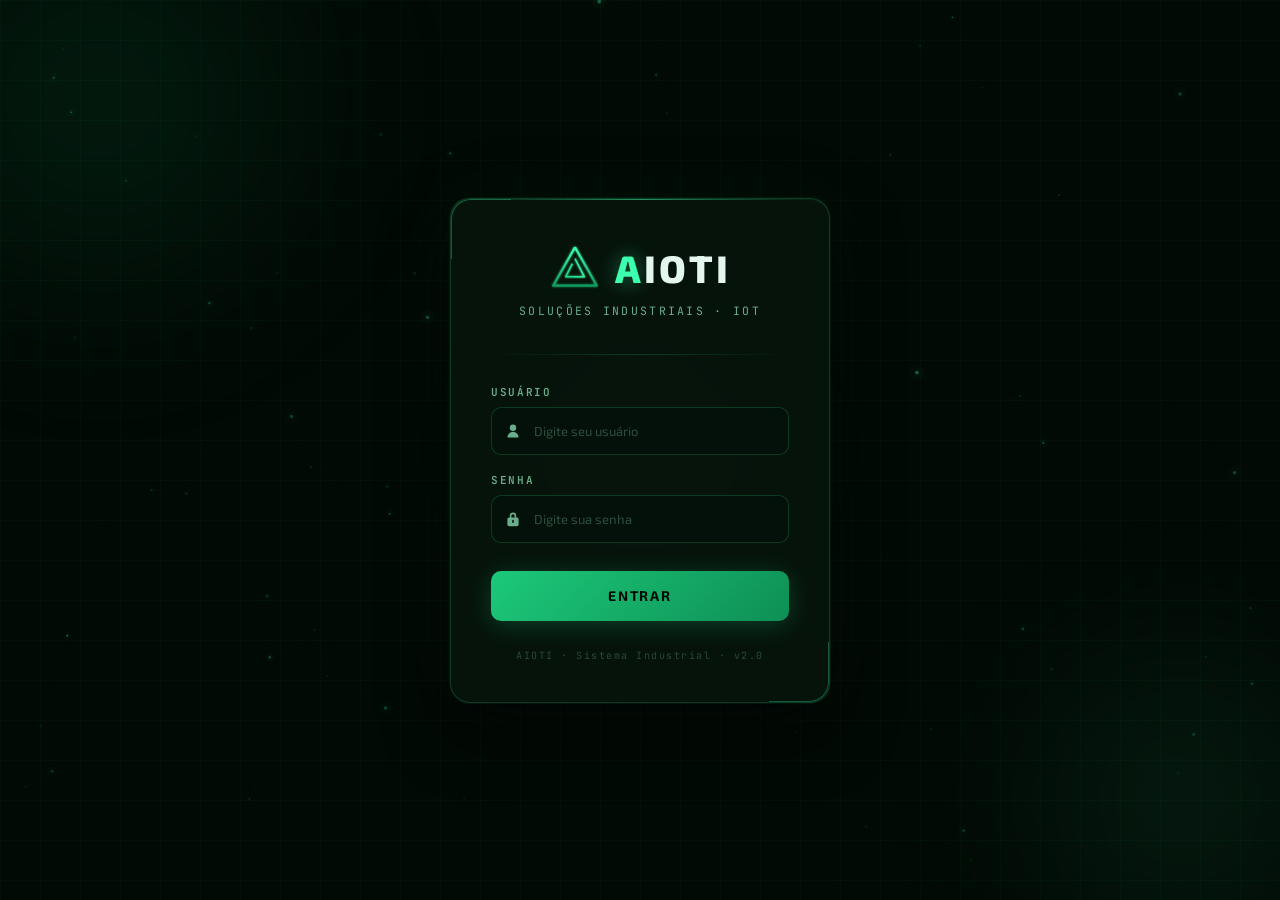
<file: index.html>
<!DOCTYPE html>
<html lang="pt-BR">
<head>
  <meta charset="UTF-8" />
  <title>Login • AIOTI</title>
  <meta name="viewport" content="width=device-width, initial-scale=1.0, user-scalable=no" />
  <link rel="stylesheet" href="css/login.css" />
</head>

<body class="login-page">

  <!-- Animated background canvas -->
  <canvas id="bgCanvas"></canvas>

  <!-- Overlays -->
  <div class="grid-overlay"></div>
  <div class="scanline"></div>
  <div class="orb orb-1"></div>
  <div class="orb orb-2"></div>
  <div class="orb orb-3"></div>

  <div class="login-container">
    <div class="login-card">

      <!-- Corner accent -->
      <div class="corner-br"></div>

      <!-- ── LOGO ── -->
      <div class="logo-area">

        <!-- SVG AIOTI Triangle Logo (animated) -->
        <svg class="logo-svg" viewBox="0 0 100 100" fill="none" xmlns="http://www.w3.org/2000/svg">
          <defs>
            <linearGradient id="triGrad" x1="50" y1="10" x2="50" y2="90" gradientUnits="userSpaceOnUse">
              <stop offset="0%"   stop-color="#3dffb0"/>
              <stop offset="100%" stop-color="#0e8f55"/>
            </linearGradient>
            <linearGradient id="triGrad2" x1="20" y1="90" x2="80" y2="90" gradientUnits="userSpaceOnUse">
              <stop offset="0%"   stop-color="#1cc97a"/>
              <stop offset="100%" stop-color="#3dffb0"/>
            </linearGradient>
            <filter id="glow">
              <feGaussianBlur stdDeviation="2.5" result="blur"/>
              <feMerge>
                <feMergeNode in="blur"/>
                <feMergeNode in="SourceGraphic"/>
              </feMerge>
            </filter>
            <filter id="glowStrong">
              <feGaussianBlur stdDeviation="4" result="blur"/>
              <feMerge>
                <feMergeNode in="blur"/>
                <feMergeNode in="SourceGraphic"/>
              </feMerge>
            </filter>
          </defs>

          <!-- Outer triangle outline -->
          <polygon
            points="50,8 92,82 8,82"
            stroke="url(#triGrad)"
            stroke-width="4"
            fill="none"
            filter="url(#glow)"
            stroke-linejoin="round"
          >
            <animate attributeName="stroke-dasharray"
              from="0 300" to="300 0"
              dur="1.2s" begin="0.1s"
              fill="freeze" calcMode="spline"
              keySplines="0.4 0 0.2 1"/>
            <animate attributeName="opacity"
              values="0.7;1;0.7" dur="3s"
              begin="1.3s" repeatCount="indefinite"/>
          </polygon>

          <!-- Inner triangle (inverted notch) -->
          <polygon
            points="50,30 68,65 32,65"
            fill="none"
            stroke="url(#triGrad2)"
            stroke-width="3"
            stroke-linejoin="round"
            filter="url(#glow)"
          >
            <animate attributeName="stroke-dasharray"
              from="0 200" to="200 0"
              dur="0.9s" begin="0.7s"
              fill="freeze" calcMode="spline"
              keySplines="0.4 0 0.2 1"/>
          </polygon>

          <!-- Center dot pulse -->
          <circle cx="50" cy="50" r="3.5" fill="#3dffb0" filter="url(#glowStrong)" opacity="0">
            <animate attributeName="opacity" values="0;1" dur="0.3s" begin="1.4s" fill="freeze"/>
            <animate attributeName="r" values="3.5;5;3.5" dur="2s" begin="1.7s" repeatCount="indefinite"/>
          </circle>

          <!-- Bottom base line glow -->
          <line x1="8" y1="82" x2="92" y2="82"
            stroke="url(#triGrad2)" stroke-width="2.5"
            stroke-linecap="round"
            filter="url(#glow)"
            opacity="0"
          >
            <animate attributeName="opacity" values="0;0.8" dur="0.4s" begin="1s" fill="freeze"/>
            <animate attributeName="opacity" values="0.8;0.4;0.8" dur="2.5s" begin="1.5s" repeatCount="indefinite"/>
          </line>

          <!-- Vertex dots -->
          <circle cx="50" cy="8" r="2.5" fill="#3dffb0" opacity="0">
            <animate attributeName="opacity" values="0;1" dur="0.3s" begin="1.2s" fill="freeze"/>
          </circle>
          <circle cx="92" cy="82" r="2.5" fill="#1cc97a" opacity="0">
            <animate attributeName="opacity" values="0;1" dur="0.3s" begin="1.25s" fill="freeze"/>
          </circle>
          <circle cx="8" cy="82" r="2.5" fill="#1cc97a" opacity="0">
            <animate attributeName="opacity" values="0;1" dur="0.3s" begin="1.3s" fill="freeze"/>
          </circle>
        </svg>

        <!-- Name -->
        <div class="logo-name">
          <span class="highlight">A</span>IOTI
        </div>
      </div>

      <p class="login-subtitle">Soluções Industriais · IoT</p>
      <div class="divider"></div>

      <!-- ── FORM ── -->
      <form id="loginForm">

        <div class="form-group">
          <label for="username">Usuário</label>
          <div class="input-wrapper">
            <input
              type="text"
              id="username"
              name="username"
              placeholder="Digite seu usuário"
              autocomplete="username"
              required
            />
            <!-- Icon: user -->
            <svg class="input-icon" viewBox="0 0 20 20" fill="currentColor">
              <path d="M10 10a4 4 0 100-8 4 4 0 000 8zm-7 8a7 7 0 1114 0H3z"/>
            </svg>
          </div>
        </div>

        <div class="form-group">
          <label for="password">Senha</label>
          <div class="input-wrapper">
            <input
              type="password"
              id="password"
              name="password"
              placeholder="Digite sua senha"
              autocomplete="current-password"
              required
            />
            <!-- Icon: lock -->
            <svg class="input-icon" viewBox="0 0 20 20" fill="currentColor">
              <path fill-rule="evenodd" d="M10 2a4 4 0 00-4 4v2H5a2 2 0 00-2 2v7a2 2 0 002 2h10a2 2 0 002-2V10a2 2 0 00-2-2h-1V6a4 4 0 00-4-4zm2 6V6a2 2 0 10-4 0v2h4zm-1 4a1 1 0 10-2 0v2a1 1 0 102 0v-2z" clip-rule="evenodd"/>
            </svg>
          </div>
        </div>

        <button type="submit" class="login-btn">Entrar</button>

        <div id="loginError" class="login-error" style="display:none;">
          Usuário ou senha inválidos
        </div>

      </form>

      <div class="card-footer">AIOTI · Sistema Industrial · v2.0</div>
    </div>
  </div>

  <script src="js/login.js"></script>

  <!-- Background particle animation -->
  <script>
    const canvas = document.getElementById('bgCanvas');
    const ctx = canvas.getContext('2d');
    let W, H, particles = [];

    function resize() {
      W = canvas.width  = window.innerWidth;
      H = canvas.height = window.innerHeight;
    }
    window.addEventListener('resize', () => { resize(); initParticles(); });
    resize();

    function initParticles() {
      particles = [];
      const count = Math.min(Math.floor((W * H) / 14000), 80);
      for (let i = 0; i < count; i++) {
        particles.push({
          x: Math.random() * W,
          y: Math.random() * H,
          vx: (Math.random() - 0.5) * 0.25,
          vy: -0.1 - Math.random() * 0.3,
          size: 0.5 + Math.random() * 1.5,
          alpha: 0.1 + Math.random() * 0.5,
          color: Math.random() > 0.6 ? '#3dffb0' : '#1cc97a',
          pulse: Math.random() * Math.PI * 2,
          pulseSpeed: 0.01 + Math.random() * 0.015,
        });
      }
    }
    initParticles();

    // Connection lines between nearby particles
    function drawConnections() {
      const maxDist = 130;
      for (let i = 0; i < particles.length; i++) {
        for (let j = i + 1; j < particles.length; j++) {
          const dx = particles[i].x - particles[j].x;
          const dy = particles[i].y - particles[j].y;
          const dist = Math.sqrt(dx*dx + dy*dy);
          if (dist < maxDist) {
            const alpha = (1 - dist/maxDist) * 0.12;
            ctx.beginPath();
            ctx.moveTo(particles[i].x, particles[i].y);
            ctx.lineTo(particles[j].x, particles[j].y);
            ctx.strokeStyle = `rgba(29,185,100,${alpha})`;
            ctx.lineWidth = 0.5;
            ctx.stroke();
          }
        }
      }
    }

    function animate() {
      ctx.clearRect(0, 0, W, H);

      drawConnections();

      particles.forEach(p => {
        p.pulse += p.pulseSpeed;
        const alphaMod = p.alpha * (0.6 + 0.4 * Math.sin(p.pulse));

        // Glow
        const grad = ctx.createRadialGradient(p.x, p.y, 0, p.x, p.y, p.size * 4);
        grad.addColorStop(0, p.color.replace(')', `,${alphaMod * 0.5})`).replace('rgb', 'rgba').replace('#3dffb0', `rgba(61,255,176,${alphaMod*0.4})`).replace('#1cc97a', `rgba(28,201,122,${alphaMod*0.4})`));
        grad.addColorStop(1, 'transparent');

        ctx.beginPath();
        ctx.arc(p.x, p.y, p.size * 4, 0, Math.PI * 2);
        ctx.fillStyle = p.color === '#3dffb0'
          ? `rgba(61,255,176,${alphaMod * 0.08})`
          : `rgba(28,201,122,${alphaMod * 0.08})`;
        ctx.fill();

        // Core dot
        ctx.beginPath();
        ctx.arc(p.x, p.y, p.size, 0, Math.PI * 2);
        ctx.fillStyle = p.color === '#3dffb0'
          ? `rgba(61,255,176,${alphaMod})`
          : `rgba(28,201,122,${alphaMod})`;
        ctx.fill();

        p.x += p.vx;
        p.y += p.vy;

        if (p.y < -10) { p.y = H + 10; p.x = Math.random() * W; }
        if (p.x < -10) p.x = W + 10;
        if (p.x > W + 10) p.x = -10;
      });

      requestAnimationFrame(animate);
    }
    animate();
  </script>

</body>
</html>
</file>
<file: css/login.css>
/* ================================
   IMPORTS
================================ */
@import url('https://fonts.googleapis.com/css2?family=Exo+2:wght@300;400;600;700;800&family=JetBrains+Mono:wght@300;400&display=swap');

/* ================================
   VARIABLES
================================ */
:root {
  --green-bright: #3dffb0;
  --green-mid:    #1cc97a;
  --green-deep:   #0e8f55;
  --green-dark:   #062e1c;
  --bg-darkest:   #020a05;
  --bg-dark:      #040f08;
  --bg-card:      rgba(8, 22, 14, 0.85);
  --border:       rgba(29, 185, 100, 0.25);
  --border-focus: rgba(61, 255, 176, 0.5);
  --text-primary: #e4f7ee;
  --text-muted:   #6aad8a;
  --error:        #ff6b6b;
  --glow:         rgba(61, 255, 176, 0.15);
}

/* ================================
   RESET
================================ */
*, *::before, *::after {
  margin: 0;
  padding: 0;
  box-sizing: border-box;
}

/* ================================
   BODY / PAGE
================================ */
body.login-page {
  min-height: 100vh;
  min-height: 100dvh;
  background: var(--bg-darkest);
  display: flex;
  align-items: center;
  justify-content: center;
  font-family: 'Exo 2', sans-serif;
  color: var(--text-primary);
  overflow: hidden;
  position: relative;
}

/* ================================
   CANVAS BACKGROUND
================================ */
#bgCanvas {
  position: fixed;
  inset: 0;
  width: 100%;
  height: 100%;
  z-index: 0;
  opacity: 0.7;
}

/* ================================
   GRID OVERLAY
================================ */
.grid-overlay {
  position: fixed;
  inset: 0;
  z-index: 1;
  background-image:
    linear-gradient(rgba(29,185,100,0.04) 1px, transparent 1px),
    linear-gradient(90deg, rgba(29,185,100,0.04) 1px, transparent 1px);
  background-size: 40px 40px;
  pointer-events: none;
}

/* ================================
   GLOW ORBS
================================ */
.orb {
  position: fixed;
  border-radius: 50%;
  filter: blur(80px);
  pointer-events: none;
  z-index: 1;
}
.orb-1 {
  width: 500px; height: 500px;
  background: radial-gradient(circle, rgba(14,143,85,0.18) 0%, transparent 70%);
  top: -150px; left: -150px;
  animation: orbFloat1 12s ease-in-out infinite;
}
.orb-2 {
  width: 400px; height: 400px;
  background: radial-gradient(circle, rgba(61,255,176,0.10) 0%, transparent 70%);
  bottom: -100px; right: -100px;
  animation: orbFloat2 15s ease-in-out infinite;
}
.orb-3 {
  width: 250px; height: 250px;
  background: radial-gradient(circle, rgba(28,201,122,0.12) 0%, transparent 70%);
  top: 50%; left: 50%;
  transform: translate(-50%, -50%);
  animation: orbFloat3 9s ease-in-out infinite;
}

@keyframes orbFloat1 {
  0%, 100% { transform: translate(0,0); }
  50%       { transform: translate(60px, 40px); }
}
@keyframes orbFloat2 {
  0%, 100% { transform: translate(0,0); }
  50%       { transform: translate(-50px, -30px); }
}
@keyframes orbFloat3 {
  0%, 100% { transform: translate(-50%,-50%) scale(1); opacity: 0.6; }
  50%       { transform: translate(-50%,-50%) scale(1.3); opacity: 1; }
}

/* ================================
   SCAN LINE
================================ */
.scanline {
  position: fixed;
  top: -100%;
  left: 0;
  width: 100%;
  height: 2px;
  background: linear-gradient(90deg, transparent, rgba(61,255,176,0.4), transparent);
  z-index: 2;
  animation: scan 8s linear infinite;
  pointer-events: none;
}
@keyframes scan {
  0%   { top: -2px; }
  100% { top: 100vh; }
}

/* ================================
   CONTAINER
================================ */
.login-container {
  position: relative;
  z-index: 10;
  width: 100%;
  max-width: 420px;
  padding: 20px;
  animation: containerAppear 0.8s cubic-bezier(0.16,1,0.3,1) both;
}

@keyframes containerAppear {
  from { opacity: 0; transform: translateY(30px) scale(0.97); }
  to   { opacity: 1; transform: translateY(0) scale(1); }
}

/* ================================
   CARD
================================ */
.login-card {
  background: var(--bg-card);
  border: 1px solid var(--border);
  border-radius: 20px;
  padding: 44px 40px 40px;
  backdrop-filter: blur(24px);
  -webkit-backdrop-filter: blur(24px);
  box-shadow:
    0 0 0 1px rgba(61,255,176,0.05),
    0 24px 64px rgba(0,0,0,0.7),
    0 0 80px rgba(14,143,85,0.08),
    inset 0 1px 0 rgba(61,255,176,0.06);
  position: relative;
  overflow: hidden;
}

/* Card top accent line */
.login-card::before {
  content: '';
  position: absolute;
  top: 0; left: 10%; right: 10%;
  height: 1px;
  background: linear-gradient(90deg, transparent, rgba(61,255,176,0.5), transparent);
}

/* Card corner accents */
.login-card::after {
  content: '';
  position: absolute;
  top: 0; left: 0;
  width: 60px; height: 60px;
  border-top: 1.5px solid rgba(61,255,176,0.3);
  border-left: 1.5px solid rgba(61,255,176,0.3);
  border-radius: 20px 0 0 0;
  pointer-events: none;
}

.corner-br {
  position: absolute;
  bottom: 0; right: 0;
  width: 60px; height: 60px;
  border-bottom: 1.5px solid rgba(61,255,176,0.3);
  border-right: 1.5px solid rgba(61,255,176,0.3);
  border-radius: 0 0 20px 0;
}

/* ================================
   LOGO AREA
================================ */
.logo-area {
  display: flex;
  align-items: center;
  justify-content: center;
  gap: 14px;
  margin-bottom: 8px;
}

/* SVG logo */
.logo-svg {
  width: 52px;
  height: 52px;
  flex-shrink: 0;
}

.logo-name {
  font-family: 'Exo 2', sans-serif;
  font-size: 2.4rem;
  font-weight: 800;
  letter-spacing: 0.08em;
  color: var(--text-primary);
  line-height: 1;
  position: relative;
}

.logo-name span.highlight {
  color: var(--green-bright);
  text-shadow: 0 0 20px rgba(61,255,176,0.4);
}

/* ================================
   SUBTITLE
================================ */
.login-subtitle {
  text-align: center;
  font-size: 11.5px;
  font-weight: 400;
  font-family: 'JetBrains Mono', monospace;
  color: var(--text-muted);
  letter-spacing: 0.2em;
  text-transform: uppercase;
  margin-bottom: 36px;
}

/* ================================
   DIVIDER
================================ */
.divider {
  height: 1px;
  background: linear-gradient(90deg, transparent, var(--border), transparent);
  margin-bottom: 30px;
}

/* ================================
   FORM
================================ */
.form-group {
  margin-bottom: 18px;
  position: relative;
}

.form-group label {
  font-size: 11px;
  font-weight: 600;
  letter-spacing: 0.15em;
  text-transform: uppercase;
  color: var(--text-muted);
  display: block;
  margin-bottom: 8px;
  font-family: 'JetBrains Mono', monospace;
}

.input-wrapper {
  position: relative;
}

.input-icon {
  position: absolute;
  left: 14px;
  top: 50%;
  transform: translateY(-50%);
  color: var(--text-muted);
  width: 16px;
  height: 16px;
  pointer-events: none;
  transition: color 0.2s;
}

.form-group input {
  width: 100%;
  height: 48px;
  padding: 0 14px 0 42px;
  border-radius: 10px;
  border: 1px solid var(--border);
  background: rgba(4, 18, 10, 0.8);
  color: var(--text-primary);
  font-size: 14px;
  font-family: 'Exo 2', sans-serif;
  font-weight: 400;
  transition: border-color 0.25s, box-shadow 0.25s, background 0.25s;
  outline: none;
}

.form-group input::placeholder {
  color: rgba(106, 173, 138, 0.4);
  font-size: 13px;
}

.form-group input:focus {
  border-color: var(--border-focus);
  background: rgba(6, 24, 14, 0.95);
  box-shadow: 0 0 0 3px rgba(61,255,176,0.07), 0 0 20px rgba(61,255,176,0.05);
}

.form-group input:focus + .input-icon,
.form-group:focus-within .input-icon {
  color: var(--green-bright);
}

/* ================================
   BUTTON
================================ */
.login-btn {
  width: 100%;
  height: 50px;
  margin-top: 10px;
  border-radius: 10px;
  border: none;
  background: linear-gradient(135deg, var(--green-mid) 0%, var(--green-deep) 100%);
  color: #020a05;
  font-family: 'Exo 2', sans-serif;
  font-weight: 700;
  font-size: 14px;
  letter-spacing: 0.12em;
  text-transform: uppercase;
  cursor: pointer;
  position: relative;
  overflow: hidden;
  transition: transform 0.15s, box-shadow 0.25s;
  box-shadow: 0 4px 24px rgba(28,201,122,0.25);
}

.login-btn::before {
  content: '';
  position: absolute;
  inset: 0;
  background: linear-gradient(135deg, rgba(255,255,255,0.12) 0%, transparent 60%);
  opacity: 0;
  transition: opacity 0.2s;
}

.login-btn:hover {
  transform: translateY(-1px);
  box-shadow: 0 8px 32px rgba(28,201,122,0.4);
}
.login-btn:hover::before { opacity: 1; }

.login-btn:active {
  transform: translateY(0px);
  box-shadow: 0 2px 12px rgba(28,201,122,0.2);
}

.login-btn:disabled {
  opacity: 0.6;
  cursor: not-allowed;
  transform: none;
}

/* Shimmer on btn */
.login-btn::after {
  content: '';
  position: absolute;
  top: 0; left: -100%;
  width: 60%;
  height: 100%;
  background: linear-gradient(90deg, transparent, rgba(255,255,255,0.15), transparent);
  transform: skewX(-20deg);
  animation: shimmer 3s ease-in-out infinite;
}
@keyframes shimmer {
  0%   { left: -100%; }
  60%, 100% { left: 150%; }
}

/* ================================
   ERROR
================================ */
.login-error {
  margin-top: 16px;
  padding: 10px 14px;
  border-radius: 8px;
  border: 1px solid rgba(255,107,107,0.25);
  background: rgba(255,107,107,0.07);
  text-align: center;
  font-size: 12.5px;
  font-family: 'JetBrains Mono', monospace;
  color: var(--error);
  letter-spacing: 0.02em;
  animation: errorShake 0.4s cubic-bezier(0.36,0.07,0.19,0.97);
}

@keyframes errorShake {
  0%, 100% { transform: translateX(0); }
  20%       { transform: translateX(-6px); }
  40%       { transform: translateX(6px); }
  60%       { transform: translateX(-4px); }
  80%       { transform: translateX(4px); }
}

/* ================================
   FOOTER TAG
================================ */
.card-footer {
  margin-top: 28px;
  text-align: center;
  font-family: 'JetBrains Mono', monospace;
  font-size: 10px;
  color: rgba(106,173,138,0.35);
  letter-spacing: 0.15em;
}

/* ================================
   RESPONSIVE
================================ */
@media (max-width: 480px) {
  .login-container {
    padding: 12px;
  }
  .login-card {
    padding: 36px 24px 32px;
  }
  .logo-name {
    font-size: 2rem;
  }
  .logo-svg {
    width: 44px;
    height: 44px;
  }
}

@media (max-width: 360px) {
  .login-card {
    padding: 28px 18px 26px;
  }
}
</file>
